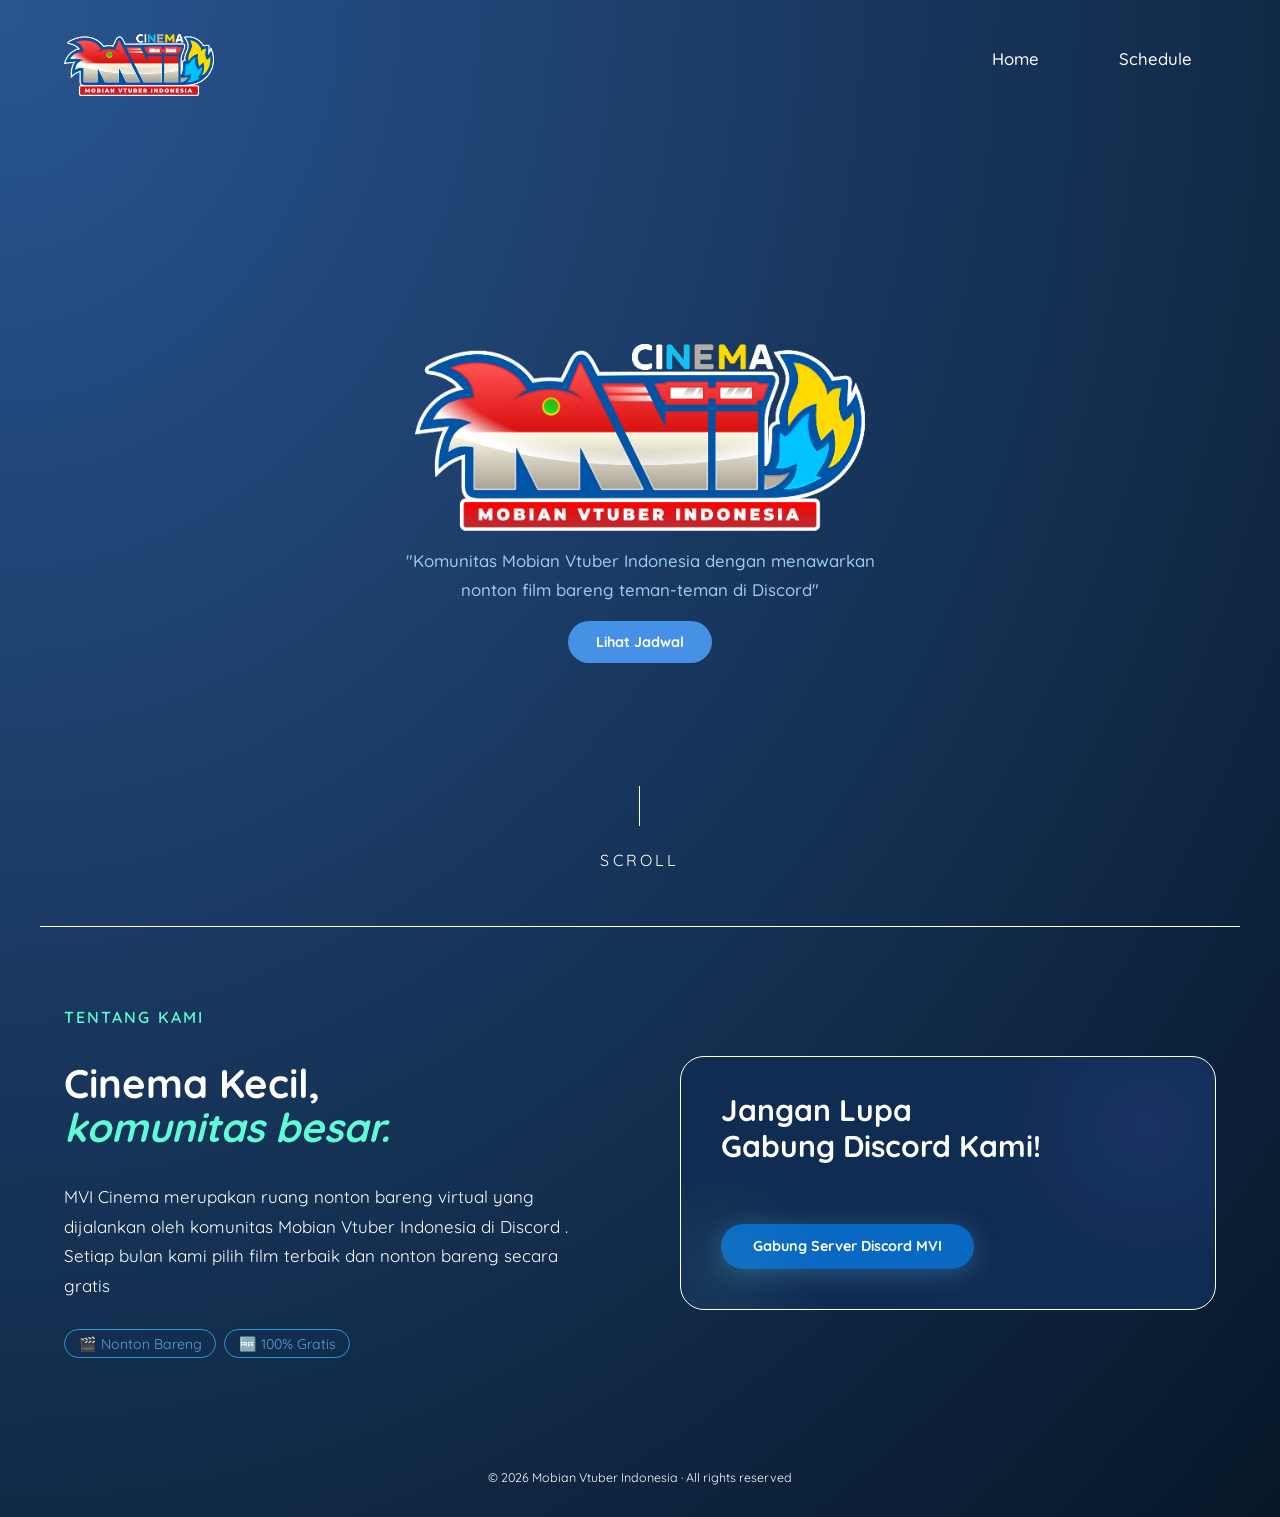
<file: index.html>
<!DOCTYPE html>
<html lang="en">
<head>
    <meta charset="UTF-8">
    <meta name="viewport" content="width=device-width, initial-scale=1.0">
    <title>MVI Cinema</title>
    <link rel="stylesheet" href="css/home.css">

    <link rel="preconnect" href="https://fonts.googleapis.com">
    <link rel="preconnect" href="https://fonts.gstatic.com" crossorigin>
    <link href="https://fonts.googleapis.com/css2?family=Fredoka:wght@300..700&family=Quicksand:wght@300..700&display=swap" 
    rel="stylesheet">
</head>
<body>
    <header class="navigation-bar">
        <div class="title-logo">
            <img src="img/logomvicinema.png" alt="mvicinemalogo">
        </div>

        <nav class="navbar-list">
            <ul>
                <li><a href="index.html">Home</a></li>
                <li><a href="schedule.html">Schedule</a></li>
            </ul>
        </nav>
    </header>


    <!-- Home -->
    <div class="home">
        <img src="img/logomvicinema.png" alt="">
        <P class="home-sub">"Komunitas Mobian Vtuber Indonesia dengan menawarkan nonton film bareng teman-teman di Discord"</P>
        <div class="home-action">
            <a href="schedule.html" class="btn-schedule">Lihat Jadwal</a>
        </div>
        <div class="home-scroll">
            <div class="home-scroll-line"></div>
            <p>scroll</p>
        </div>
    </div>
    <div class="section-divider"></div>

    <!-- About -->
     <section id="about" class="reveal visible">
        <div class="about-grid">
            <div>
                <div class="about-label">Tentang Kami</div>
                <h2 class="about-title">Cinema Kecil, <br> <em>komunitas besar.</em></h2>
                <p class="about-desc">MVI Cinema merupakan ruang nonton bareng virtual yang dijalankan oleh komunitas Mobian Vtuber Indonesia di Discord
                    . Setiap bulan kami pilih film terbaik dan nonton bareng secara gratis
                </p>
                <div class="about-tags">
                    <span class="tag">🎬 Nonton Bareng</span>
                    <span class="tag">🆓 100% Gratis</span>
                </div>
            </div>
            <div class="discord-section reveal visible" id="discord">
                <div class="discord-card">
                    <div class="discord-text">
                        <h2 class="discord-title">
                            Jangan Lupa <br> Gabung Discord Kami!
                        </h2>
                    </div>
                    <div class="discord-actions">
                        <a href="https://discord.gg/pFcYc5aJ" target="_blank" class="btn-discord">Gabung Server Discord MVI</a>
                    </div>
                </div>
            </div>
        </div>
     </section>

         <!-- ── FOOTER ── -->
    <footer>
        <div class="footer-note">© 2026 Mobian Vtuber Indonesia · All rights reserved</div>
    </footer>

</body>
</html>
</file>
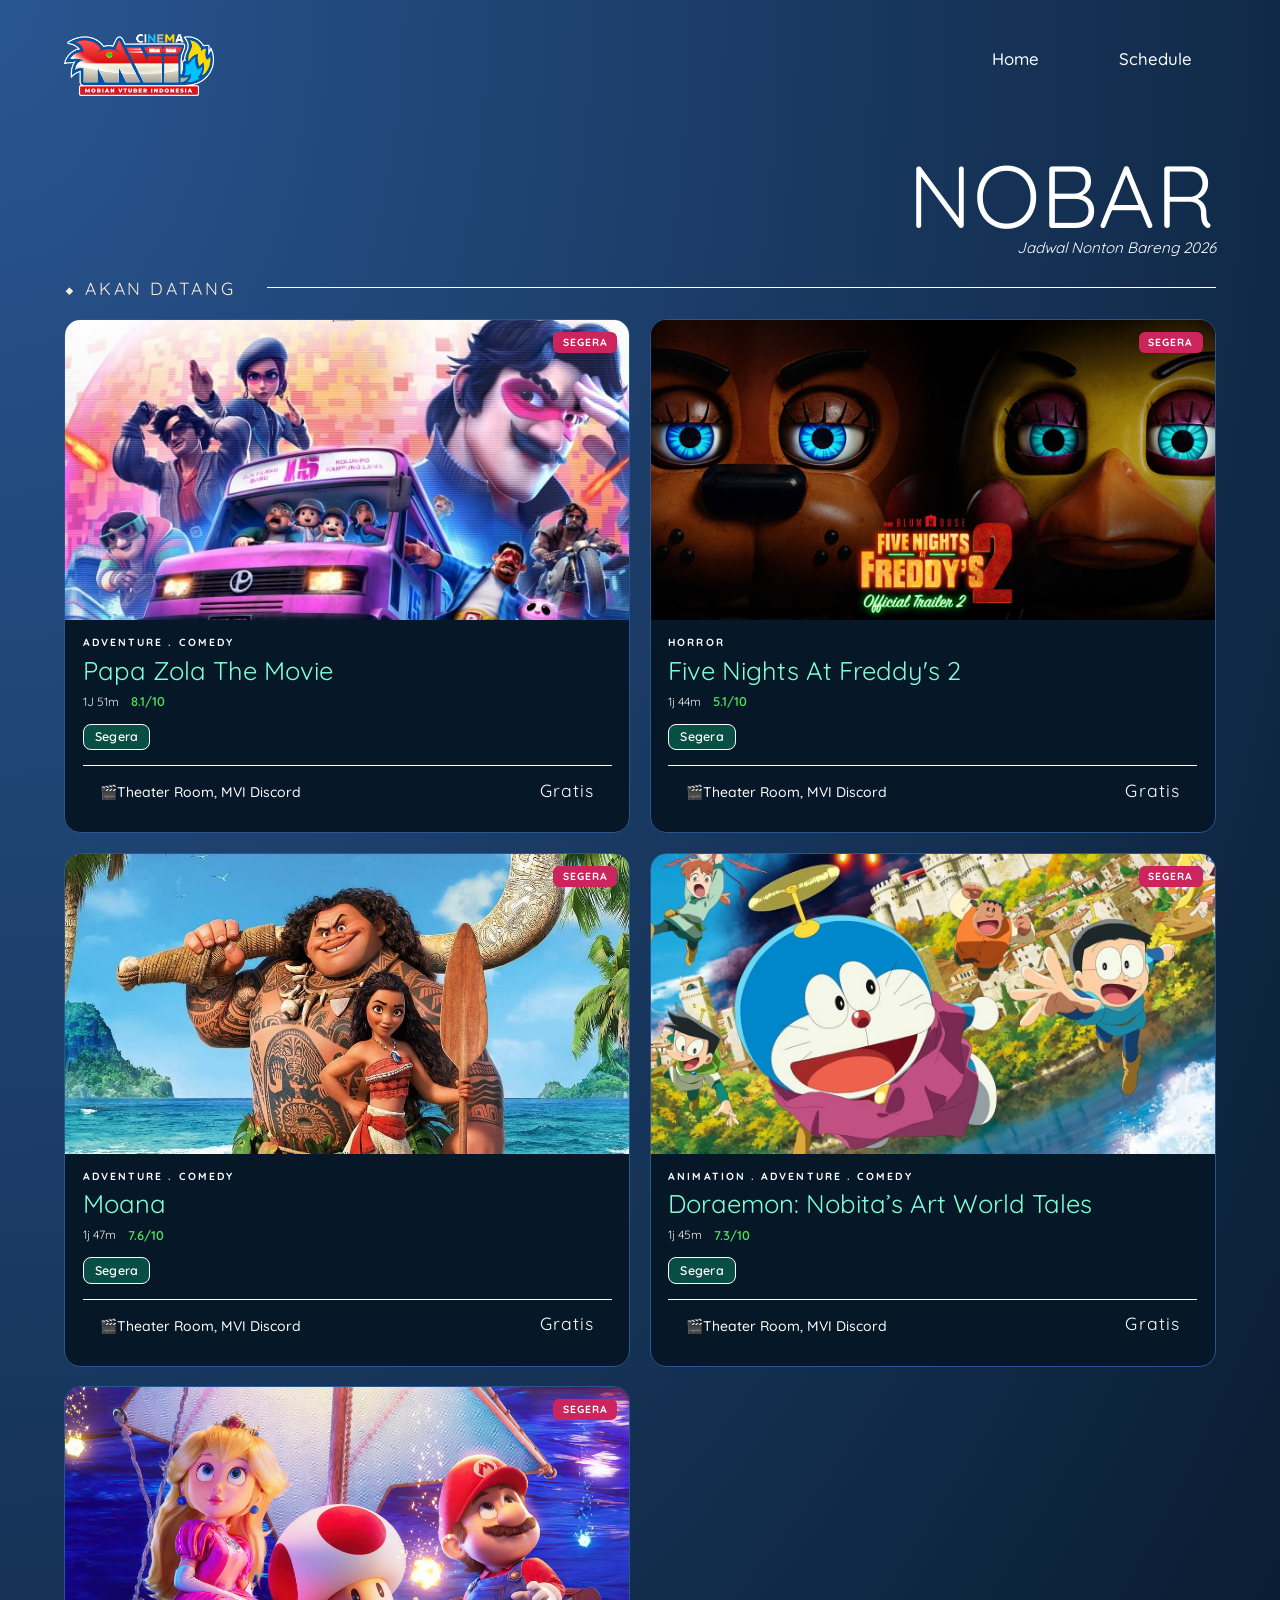
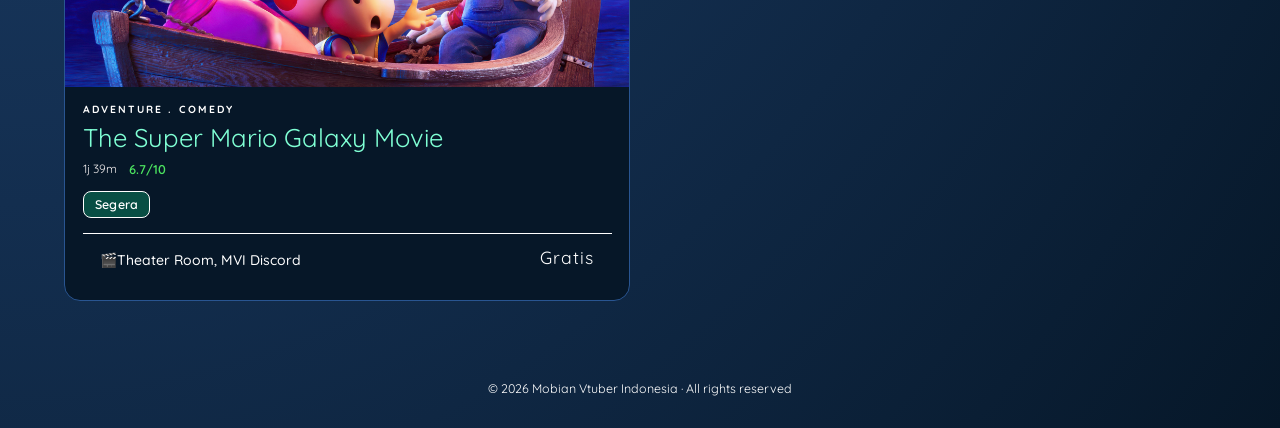
<file: schedule.html>
<!DOCTYPE html>
<html lang="en">
<head>
    <meta charset="UTF-8">
    <meta name="viewport" content="width=device-width, initial-scale=1.0">
    <title>MVI CINEMA</title>
    <link rel="stylesheet" href="css/web.css">

    <link rel="preconnect" href="https://fonts.googleapis.com">
    <link rel="preconnect" href="https://fonts.gstatic.com" crossorigin>
    <link href="https://fonts.googleapis.com/css2?family=Fredoka:wght@300..700&family=Quicksand:wght@300..700&display=swap" 
    rel="stylesheet">
</head>
<body>
    <header class="navigation-bar">
        <div class="title-logo">
            <img src="img/logomvicinema.png" alt="mvicinemalogo">
        </div>

        <nav class="navbar-list">
            <ul>
                <li><a href="index.html">Home</a></li>
                <li><a href="schedule.html">Schedule</a></li>
            </ul>
        </nav>
    </header>
    <main>
        <section class="title">
            <div class="title-main">NOBAR</div>
            <div class="title-sub">Jadwal Nonton Bareng 2026</div>
        </section>   

    <!-- April     
        <section class="week-section">
            <div class="week-header">
                <span class="week-label">⬥ April</span>
                <div class="week-line"></div>
            </div>
            <div class="schedule-grid"> 
                
            <div class="movie-card featured"> 
                <div class="card-poster">
                    <div class="poster-bg"><img src="img/zootopia2.jpeg" alt="zootopia2"></div>
                    <div class="poster-gradient"></div>
                    <span class="card-badge badge-today">SEGERA</span>
                 </div>
                 <div class="card-body">
                    <div class="card-genre">Adventure . Comedy</div>
                    <div class="card-title">Zootopia 2</div>
                    <div class="card-meta">
                        <span class="meta-item">1J 48m</span>
                        <span class="rating">7.4/10</span>
                    </div>

                    <div class="countdown-wrapper">
                        <div class="countdown-label">Tayang Dalam</div>
                        <div class="countdown-timer" id="countdown-sonic3">
                            <div class="countdown-block">
                                <span class="countdown-num" id="cd-days">03</span>
                                <span class="countdown-unit">Hari</span>
                            </div>
                            <span class="countdown-sep">:</span>
                            <div class="countdown-block">
                                <span class="countdown-num" id="cd-hours">18</span>
                                <span class="countdown-unit">Jam</span>
                            </div>
                            <span class="countdown-sep">:</span>
                            <div class="countdown-block">
                                <span class="countdown-num" id="cd-minutes">18</span>
                                <span class="countdown-unit">Menit</span>
                            </div>
                            <span class="countdown-sep">:</span>
                            <div class="countdown-block">
                                <span class="countdown-num" id="cd-seconds">18</span>
                                <span class="countdown-unit">detik</span>
                            </div>
                        </div>
                    </div> 
                    -->
                    <!--
                    <div class="schedule-slots">
                        <div class="slot hightlight">Segera</div>
                    </div>
                    <div class="card-footer">
                        <div class="venue"><span>🎬Theater Room, MVI Discord</span></div>
                        <div class="price">Gratis</div>
                    </div>
                 </div>
                 </div>
-->

                 <!--
            <div class="movie-card featured">
                    <div class="card-poster">
                        <div class="poster-bg-mario"><img src="img/mariogalaxy.jpg" alt="mariogalaxymovies"></div>
                        <span class="card-badge badge-today">SEGERA</span>
                    </div>
                    <div class="card-body">
                    <div class="card-genre">Adventure . Comedy</div>
                    <div class="card-title">The Super Mario Galaxy Movie</div>
                    <div class="card-meta">
                        <span class="meta-item">
                            Belum Ada
                        </span>
                        <span class="rating"></span>
                    </div>

                    <div class="countdown-wrapper">
                        <div class="countdown-label">Tayang Dalam</div>
                        <div class="countdown-timer" id="countdown-sonic3">
                            <div class="countdown-block">
                                <span class="countdown-num" id="cd-days">03</span>
                                <span class="countdown-unit">Hari</span>
                            </div>
                            <span class="countdown-sep">:</span>
                            <div class="countdown-block">
                                <span class="countdown-num" id="cd-hours">18</span>
                                <span class="countdown-unit">Jam</span>
                            </div>
                            <span class="countdown-sep">:</span>
                            <div class="countdown-block">
                                <span class="countdown-num" id="cd-minutes">18</span>
                                <span class="countdown-unit">Menit</span>
                            </div>
                            <span class="countdown-sep">:</span>
                            <div class="countdown-block">
                                <span class="countdown-num" id="cd-seconds">18</span>
                                <span class="countdown-unit">detik</span>
                            </div>
                        </div>
                    </div>
-->

                    <!--
                    <div class="schedule-slots">
                        <div class="slot hightlight">Segera</div>
                    </div>
                        <div class="card-footer">
                        <div class="venue"><span>🎬Theater Room, MVI Discord</span></div>
                        <div class="price">Gratis</div>
                    </div>
                    </div>
                 </div>
            </div>
        </section>
        -->

    <!-- Segera --> 
     
            <section class="week-section">
            <div class="week-header">
                <span class="week-label">⬥ AKAN DATANG</span>
                <div class="week-line"></div>
            </div>
            <div class="schedule-grid">

                <!-- CARD 1: FEATURED - Papa Zola Movie -->
            <div class="movie-card featured"> 
                <div class="card-poster">
                    <div class="poster-bg-zola"><img src="img/papazola.jpg" alt="papazolamovie"></div>
                    <div class="poster-gradient"></div>
                    <span class="card-badge badge-today">SEGERA</span>
                 </div>
                 <div class="card-body">
                    <div class="card-genre">Adventure . Comedy</div>
                    <div class="card-title">Papa Zola The Movie</div>
                    <div class="card-meta">
                        <span class="meta-item">1J 51m</span>
                        <span class="rating">8.1/10</span>
                    </div>

                 <!--  countdown belum tersedia
                    <div class="countdown-wrapper">
                        <div class="countdown-label">Tayang Dalam</div>
                        <div class="countdown-timer" id="countdown-sonic3">
                            <div class="countdown-block">
                                <span class="countdown-num" id="cd-days">03</span>
                                <span class="countdown-unit">Hari</span>
                            </div>
                            <span class="countdown-sep">:</span>
                            <div class="countdown-block">
                                <span class="countdown-num" id="cd-hours">18</span>
                                <span class="countdown-unit">Jam</span>
                            </div>
                            <span class="countdown-sep">:</span>
                            <div class="countdown-block">
                                <span class="countdown-num" id="cd-minutes">18</span>
                                <span class="countdown-unit">Menit</span>
                            </div>
                            <span class="countdown-sep">:</span>
                            <div class="countdown-block">
                                <span class="countdown-num" id="cd-seconds">18</span>
                                <span class="countdown-unit">detik</span>
                            </div>
                        </div>
                    </div> 
                    -->

                    <div class="schedule-slots">
                        <div class="slot hightlight">Segera</div>
                    </div>
                    <div class="card-footer">
                        <div class="venue"><span>🎬Theater Room, MVI Discord</span></div>
                        <div class="price">Gratis</div>
                    </div>
                 </div>
                 </div>


                 <!-- CARD 2 : FNAF MOVIE-->
            <div class="movie-card featured">
                    <div class="card-poster">
                        <div class="poster-bg-fnaf2"><img src="img/fnaf2.jpg" alt="fnaf2movies"></div>
                        <span class="card-badge badge-today">Segera</span>
                    </div>
                    <div class="card-body">
                    <div class="card-genre">Horror</div>
                    <div class="card-title">Five Nights At Freddy's 2</div>
                    <div class="card-meta">
                        <span class="meta-item">
                            1j 44m
                        </span>
                        <span class="rating">5.1/10</span>
                    </div>

                    <!-- countdown belum tersedia
                    <div class="countdown-wrapper">
                        <div class="countdown-label">Tayang Dalam</div>
                        <div class="countdown-timer" id="countdown-sonic3">
                            <div class="countdown-block">
                                <span class="countdown-num" id="cd-days">03</span>
                                <span class="countdown-unit">Hari</span>
                            </div>
                            <span class="countdown-sep">:</span>
                            <div class="countdown-block">
                                <span class="countdown-num" id="cd-hours">18</span>
                                <span class="countdown-unit">Jam</span>
                            </div>
                            <span class="countdown-sep">:</span>
                            <div class="countdown-block">
                                <span class="countdown-num" id="cd-minutes">18</span>
                                <span class="countdown-unit">Menit</span>
                            </div>
                            <span class="countdown-sep">:</span>
                            <div class="countdown-block">
                                <span class="countdown-num" id="cd-seconds">18</span>
                                <span class="countdown-unit">detik</span>
                            </div>
                        </div>
                    </div>
-->

                    <div class="schedule-slots">
                        <div class="slot hightlight">Segera</div>
                    </div>
                        <div class="card-footer">
                        <div class="venue"><span>🎬Theater Room, MVI Discord</span></div>
                        <div class="price">Gratis</div>
                    </div>
                    </div>
                 </div>

                 <!-- CARD 3 : MOANA -->
                <div class="movie-card featured">
                    <div class="card-poster">
                        <div class="poster-bg-moana"><img src="img/moana.webp" alt="moana"></div>
                        <span class="card-badge badge-today">Segera</span>
                    </div>
                        <div class="card-body">
                        <div class="card-genre">Adventure . Comedy</div>
                        <div class="card-title">Moana</div>
                        <div class="card-meta">
                                <span class="meta-item">
                                    1j 47m
                                </span>
                                <span class="rating">7.6/10</span>
                            </div>

                    <!-- countdown belum tersedia
                    <div class="countdown-wrapper">
                        <div class="countdown-label">Tayang Dalam</div>
                        <div class="countdown-timer" id="countdown-sonic3">
                            <div class="countdown-block">
                                <span class="countdown-num" id="cd-days">03</span>
                                <span class="countdown-unit">Hari</span>
                            </div>
                            <span class="countdown-sep">:</span>
                            <div class="countdown-block">
                                <span class="countdown-num" id="cd-hours">18</span>
                                <span class="countdown-unit">Jam</span>
                            </div>
                            <span class="countdown-sep">:</span>
                            <div class="countdown-block">
                                <span class="countdown-num" id="cd-minutes">18</span>
                                <span class="countdown-unit">Menit</span>
                            </div>
                            <span class="countdown-sep">:</span>
                            <div class="countdown-block">
                                <span class="countdown-num" id="cd-seconds">18</span>
                                <span class="countdown-unit">detik</span>
                            </div>
                        </div>
                    </div>
-->

                    <div class="schedule-slots">
                        <div class="slot hightlight">Segera</div>
                    </div>
                        <div class="card-footer">
                        <div class="venue"><span>🎬Theater Room, MVI Discord</span></div>
                        <div class="price">Gratis</div>
                    </div>
                    </div>
                 </div>


                 <!-- CARD 4 : DORAEMON-->
                <div class="movie-card featured">
                    <div class="card-poster">
                        <div class="poster-bg-doraemon"><img src="img/doraemon.webp" alt="fnaf2movies"></div>
                        <span class="card-badge badge-today">Segera</span>
                    </div>
                        <div class="card-body">
                        <div class="card-genre">Animation . Adventure . Comedy</div>
                        <div class="card-title">Doraemon: Nobita’s Art World Tales</div>
                        <div class="card-meta">
                                <span class="meta-item">
                                    1j 45m
                                </span>
                                <span class="rating">7.3/10</span>
                            </div>

                    <!-- countdown belum tersedia
                    <div class="countdown-wrapper">
                        <div class="countdown-label">Tayang Dalam</div>
                        <div class="countdown-timer" id="countdown-sonic3">
                            <div class="countdown-block">
                                <span class="countdown-num" id="cd-days">03</span>
                                <span class="countdown-unit">Hari</span>
                            </div>
                            <span class="countdown-sep">:</span>
                            <div class="countdown-block">
                                <span class="countdown-num" id="cd-hours">18</span>
                                <span class="countdown-unit">Jam</span>
                            </div>
                            <span class="countdown-sep">:</span>
                            <div class="countdown-block">
                                <span class="countdown-num" id="cd-minutes">18</span>
                                <span class="countdown-unit">Menit</span>
                            </div>
                            <span class="countdown-sep">:</span>
                            <div class="countdown-block">
                                <span class="countdown-num" id="cd-seconds">18</span>
                                <span class="countdown-unit">detik</span>
                            </div>
                        </div>
                    </div>
-->

                    <div class="schedule-slots">
                        <div class="slot hightlight">Segera</div>
                    </div>
                        <div class="card-footer">
                        <div class="venue"><span>🎬Theater Room, MVI Discord</span></div>
                        <div class="price">Gratis</div>
                    </div>
                    </div>
                 </div>

                 <!-- CARD 5 : Mario Galaxy Movie -->
                    <div class="movie-card featured">
                    <div class="card-poster">
                        <div class="poster-bg-mario"><img src="img/mariogalaxy.jpg" alt="mariogalaxymovies"></div>
                        <span class="card-badge badge-today">SEGERA</span>
                    </div>
                    <div class="card-body">
                    <div class="card-genre">Adventure . Comedy</div>
                    <div class="card-title">The Super Mario Galaxy Movie</div>
                    <div class="card-meta">
                        <span class="meta-item">
                            1j 39m
                        </span>
                        <span class="rating">6.7/10</span>
                    </div>

                    <!-- countdown belum tersedia
                    <div class="countdown-wrapper">
                        <div class="countdown-label">Tayang Dalam</div>
                        <div class="countdown-timer" id="countdown-sonic3">
                            <div class="countdown-block">
                                <span class="countdown-num" id="cd-days">03</span>
                                <span class="countdown-unit">Hari</span>
                            </div>
                            <span class="countdown-sep">:</span>
                            <div class="countdown-block">
                                <span class="countdown-num" id="cd-hours">18</span>
                                <span class="countdown-unit">Jam</span>
                            </div>
                            <span class="countdown-sep">:</span>
                            <div class="countdown-block">
                                <span class="countdown-num" id="cd-minutes">18</span>
                                <span class="countdown-unit">Menit</span>
                            </div>
                            <span class="countdown-sep">:</span>
                            <div class="countdown-block">
                                <span class="countdown-num" id="cd-seconds">18</span>
                                <span class="countdown-unit">detik</span>
                            </div>
                        </div>
                    </div>
-->


                    <div class="schedule-slots">
                        <div class="slot hightlight">Segera</div>
                    </div>
                        <div class="card-footer">
                        <div class="venue"><span>🎬Theater Room, MVI Discord</span></div>
                        <div class="price">Gratis</div>
                    </div>
                    </div>
                 </div>
            </div>
        </section>
    </main>

    <!-- ── FOOTER ── -->
    <footer>
        <div class="footer-note">© 2026 Mobian Vtuber Indonesia · All rights reserved</div>
    </footer>

    <script>
        // ==================== COUNTDOWN ====================
        const countdownTarget = new Date("2026-04-01T20:00:00");

        function pad(n) { return String(n).padStart(2, '0'); }

        function updateCountdown(target, ids) {
            const now = new Date();
            const diff = target - now;
            if (diff <= 0) {
                ids.forEach(id => {
                    const el = document.getElementById(id);
                    if (el) el.textContent = '00';
                });
                return;
            }
            const days    = Math.floor(diff / (1000 * 60 * 60 * 24));
            const hours   = Math.floor((diff % (1000 * 60 * 60 * 24)) / (1000 * 60 * 60));
            const minutes = Math.floor((diff % (1000 * 60 * 60)) / (1000 * 60));
            const seconds = Math.floor((diff % (1000 * 60)) / 1000);

            const [dEl, hEl, mEl, sEl] = ids.map(id => document.getElementById(id));
            if (dEl) dEl.textContent = pad(days);
            if (hEl) hEl.textContent = pad(hours);
            if (mEl) mEl.textContent = pad(minutes);
            if (sEl) sEl.textContent = pad(seconds);
        }

        // Run card countdown
        setInterval(() => {
            updateCountdown(countdownTarget, ['cd-days','cd-hours','cd-minutes','cd-seconds']);
            updateCountdown(countdownTarget, ['modal-cd-days','modal-cd-hours','modal-cd-minutes','modal-cd-seconds']);
        }, 1000);
        updateCountdown(countdownTarget, ['cd-days','cd-hours','cd-minutes','cd-seconds']);

    </script>
</body>
</html>
</file>
<file: css/home.css>
body {
    font-family: 'Quicksand', sans-serif;
    min-height: 100vh;
    margin: 0;
    display: flex;
    flex-direction: column;
    background: #295591;
    background: radial-gradient(at left top, #295591, #061728);
}

header.navigation-bar {
    width: 100%;
    max-width: 1200px;
    padding-block: 1rem;
    padding-inline: 1.5rem;
    margin-inline: auto;
    box-sizing: border-box;
    display: flex;
    justify-content: space-between;
    align-items: center;
    flex-wrap: wrap;
    gap: 0.75rem;
    position: relative;
    z-index: 10;
}

header.navigation-bar h2 {
    width: 160px;
    color: white;
    margin: 0;
}

header.navigation-bar .navbar-list ul  {
    padding-left: 0;
    display: flex;
    justify-content: center;
    gap: 2rem;
    margin: 0;
}

header.navigation-bar .navbar-list li {
    list-style-type: none;
}

header.navigation-bar .navbar-list li a {
    padding: 0.5rem 1.5rem;
    border-radius: 999px;
    text-decoration: none;
    font-size: 1.05rem;
    font-weight: 500;
    color: rgb(255, 255, 255);
    transition: all 0.2s ease-in-out;
}

header.navigation-bar .navbar-list li:hover a {
    background-color: rgb(255, 255, 255);
    color: rgb(0, 0, 0);
}

.title-logo img{
    width: 150px;
}

.home {
    flex: 1;
    display: flex;
    flex-direction: column;
    align-items: center;
    justify-content: center;
    text-align: center;
    position: relative;
    min-height: 100vh;
    margin-top: -90px;
}

.home img {
    width: 450px;
    animation: fadeUp 0.7s 0.1s ease both;
}

.home-sub {
    max-width: 480px;
    font-size: 1.05rem;
    font-weight: 500;
    line-height: 1.7;
    color: rgb(157, 203, 240);
    animation: fadeUp 0.7s 0.1s ease both;
}

.home-action {
    display: flex;
    gap: 0.75rem;
    flex-wrap: wrap;
    justify-content: center;
    animation: fadeUp 0.7s 0.3s ease both;
}

.btn-schedule {
    display: inline-flex;
    align-items: center;
    gap: 0.5rem;
    padding: 0.75rem 1.75rem;
    background: rgb(70, 144, 230);
    color: rgb(255, 255, 255);
    font-weight: 700;
    font-size: 0.9rem;
    border-radius: 999px;
    text-decoration: none;
    transition: transform 0.2s, box-shadow 0.2s;
}

.btn-schedule:hover {
    transform: translateY(-2px);
    box-shadow: 0 8px 32px rgba(127, 255, 212, 0.25);
}

.home-scroll {
    position: absolute;
    bottom: 2.5rem;
    display: flex;
    flex-direction: column;
    align-items: center;
    gap: 0.5rem;
    color: white;
    font-size: 1.00rem;
    letter-spacing: 0.2rem;
    text-transform: uppercase;
    animation: fadeUp 1s 0.6s ease both;
}

.home-scroll-line {
    width: 1px;
    height: 40px;
    background: white;
    animation: scrollLine 2s ease-in-out infinite;
}

@keyframes scrollLine {
    0%, 100% { transform: scaleY(1); opacity: 1; }
    50% { transform: scaleY(0.5); opacity: 0.3;}
}

.section-divider {
    width: 100%;
    height: 1px;
    background: white;
    max-width: 1200px;
    margin-inline: auto;
    animation: fadeUp 1.5s 0.7s ease both;
}

#about {
    width: 100%;
    max-width: 1200px;
    margin-inline: auto;
    padding: 5rem 1.5rem;
    box-sizing: border-box;   
}

.about-label {
    font-size: 16px;
    font-weight: 600;
    letter-spacing: 0.13em;
    text-transform: uppercase;
    color: rgb(94, 253, 213);
    animation: fadeUp 1.7s 0.9s ease both;
}

.about-title {
    font-size: 40px;
    line-height: 1.1;
    color: white;
    margin-bottom: 1.25ren;
    animation: fadeUp 1.9s 1.0s ease both;
}

.about-title em {
    font-style: italic;
    color: rgb(94, 253, 213);
}

.about-desc {
    font-size: 17px;
    font-weight: 400;
    line-height: 1.75;
    color: rgb(255, 255, 255);
    animation: fadeUp 2.1s 1.2s ease both;
}

.about-grid {
    display: grid;
    grid-template-columns: 1fr 1fr;
    gap: 5rem;
    align-items: center;
}

.about-tags {
    display: flex;
    flex-wrap: wrap;
    gap: 0.5rem;
    margin-top: 1.75rem;
    animation: fadeUp 2.3s 1.4s ease both;
}

.tag {
    padding: 0.3rem 0.85rem;
    border: 1px solid rgb(31, 157, 216);
    border-radius: 999px;
    font-size: 0.88rem;
    color: rgb(83, 162, 214);
    transition: border-color 0.2s, color 0.2s;
}

.tag:hover {
    border-color: white;
    color: white;
}

.reveal {
    opacity: 0;
    transform: translateY(24px);
    transition: opacity 0.65s ease, transform 0.65s ease;
}

.reveal.visible {
    opacity: 1;
    transform: translateY(0);
}

@keyframes fadeUp {
    from { opacity: 0; transform: translateY(20px); }
    to { opacity: 1; transform: translateY(0); }
}

.discord-card {
    background: #112c52;
    border: 1px solid white;
    border-radius: 24px;
    padding-top: 10px;
    padding-bottom: 40px;
    padding-left: 40px;
    display: flex;
    align-items: center;
    justify-content: space-between;
    gap: 3rem;
    flex-wrap: wrap;
    position: relative;
    overflow: hidden;
    animation: fadeUp 2.3s 1.4s ease both;
}

.discord-card::before {
            content: '';
            position: absolute;
            top: -80px; right: -80px;
            width: 300px; height: 300px;
            background: radial-gradient(circle, rgba(88,101,242,0.12) 0%, transparent 70%);
            pointer-events: none;
        }

.discord-card::after {
            content: '';
            position: absolute;
            bottom: -60px; left: -60px;
            width: 200px; height: 200px;
            background: radial-gradient(circle, rgba(127,255,212,0.07) 0%, transparent 70%);
            pointer-events: none;
        }

.discord-text {
    max-width: 500px;
}

.discord-title {
    font-size: 30px;
    color: white;
    margin-bottom: 0.75rem;
    line-height: 1.2;
}

.discord-actions {
    display: flex;
    flex-direction: column;
    align-items: flex-start;
    gap: 0.75rem;
}

.btn-discord {
    display: inline-flex;
    align-items: center;
    gap: 0.6rem;
    padding: 0.85rem 2rem;
    background: rgb(9, 104, 194);
    color: #fff;
    font-weight: 700;
    font-size: 0.9rem;
    border-radius: 999px;
    text-decoration: none;
    transition: transform 0.2s, box-shadow 0.2s;
    box-shadow: 0 4px 24px rgba(88, 186, 242, 0.3);
}

.btn-discord:hover {
    transform: translateY(-2px);
    box-shadow: 0 8px 32px rgba(22, 99, 172, 0.45);
}

footer {
    padding: 2rem 2.5rem;
    display: flex;
    align-items: center;
    justify-content: space-between;
    flex-wrap: wrap;
    gap: 1rem;
    max-width: 1100px;
    margin-inline: auto;
}

.footer-logo {
    font-size: 1rem;
    color: white;
    letter-spacing: 0.08em;
}

.footer-note {
    font-size: 0.78rem;
    color: white;
}

/* MOBILE */
@media (max-width: 680px) {

    header.navigation-bar {
        justify-content: center;
        text-align: center;
    }

    header.navigation-bar h2 {
        width: auto;
    }

    header.navigation-bar .navbar-list ul {
        gap: 0.75rem;
    }

    header.navigation-bar .navbar-list li a {
        padding: 0.4rem 0.9rem;
        font-size: 0.9rem;
    }

    .about-grid {
        grid-template-columns: 1fr;
        gap: 2rem;
    }

    #about {
        padding: 3rem 1.25rem;
    }

    .about-title {
        font-size: 28px;              
    }

    .discord-card {
        flex-direction: column;       
        align-items: flex-start;
                      
        gap: 1.25rem;
    }

    .discord-title {
        font-size: 22px;              
    }

    .discord-actions {
        width: 100%;
    }

    
    .home img {
        width: 280px;                 
    }

    .home-sub {
        font-size: 0.95rem;
        padding-inline: 1rem;
    }

    footer {
        flex-direction: column;
        text-align: center;
    }
}
</file>
<file: css/web.css>
body {
    font-family: 'Quicksand', sans-serif;
    min-height: 100vh;
    margin: 0;
    display: flex;
    flex-direction: column;
    background: #295591;
    background: radial-gradient(at left top, #295591, #061728);
}

header.navigation-bar {
    width: 100%;
    max-width: 1200px;
    padding-block: 1rem;
    padding-inline: 1.5rem;
    margin-inline: auto;
    box-sizing: border-box;
    display: flex;
    justify-content: space-between;
    align-items: center;
    flex-wrap: wrap;
    gap: 0.75rem;
}

header.navigation-bar h2 {
    width: 160px;
    color: white;
    margin: 0;
}

header.navigation-bar .navbar-list ul  {
    padding-left: 0;
    display: flex;
    justify-content: center;
    gap: 2rem;
    margin: 0;
}

header.navigation-bar .navbar-list li {
    list-style-type: none;
}

header.navigation-bar .navbar-list li a {
    padding: 0.5rem 1.5rem;
    border-radius: 999px;
    text-decoration: none;
    font-size: 1.05rem;
    font-weight: 500;
    color: rgb(255, 255, 255);
    transition: all 0.2s ease-in-out;
}

header.navigation-bar .navbar-list li:hover a {
    background-color: rgb(255, 255, 255);
    color: rgb(0, 0, 0);
}


.title {
    display: flex;
    flex-direction: column;
    gap: 0.15rem;
    padding-inline: 1.5rem;
    max-width: 1200px;
    width: 100%;
    box-sizing: border-box;
    margin-inline: auto;
}

.title-main {
    font-size: clamp(3rem, 8vw, 5.5rem);
    line-height: 0.9;
    letter-spacing: 0.05rem;
    background: white;
    margin: 0;
    margin-top: 40px;
    text-align: right;
    -webkit-background-clip: text;
    background-clip: text;
    -webkit-text-fill-color: transparent;
}

.title-logo img{
    width: 150px;
}

.title-sub {
    color: white;
    font-size: 0.95rem;
    font-style: italic;
    text-align: right;
    margin: 0;
}

.week-header {
    display: flex;
    align-items: center;
    gap: 2rem;
    padding: 0 1.5rem;
    margin-top: 20px;
    margin-bottom: 20px;
}

.week-section {
    margin-bottom: 3rem;
    max-width: 1200px;
    width: 100%;
    box-sizing: border-box;
    margin-inline: auto;
}

.week-label {
    font-size: 1.1rem;
    letter-spacing: 0.15em;
    color: antiquewhite;
    white-space: nowrap;
}

.week-line {
    flex: 1;
    height: 1px;
    background: white;
}

.schedule-grid {
    display: grid;
    grid-template-columns: repeat(2, 1fr);
    gap: 1.2rem;
    padding: 0 1.5rem;
    max-width: 100%;
}

.movie-card {
    background: #061728;
    border: 1px solid #295591;
    border-radius: 16px;
    overflow: hidden;
    cursor: pointer;
    transition: transform 0.25s cubic-bezier(0.34,1.56,0.64,1), box-shadow 0.25s ease, border-color 0.25s;
    position: relative;
    animation: fadeUp 0.5s ease both;
}

    .movie-card:nth-child(1) { animation-delay: 0.05s }
    .movie-card:nth-child(2) { animation-delay: 0.10s }
    .movie-card:nth-child(3) { animation-delay: 0.15s }
    .movie-card:nth-child(4) { animation-delay: 0.20s }
    .movie-card:nth-child(5) { animation-delay: 0.25s }
    .movie-card:nth-child(6) { animation-delay: 0.30s }

@keyframes fadeUp {
    from { opacity: 0; transform: translateY(20px); }
    to { opacity: 1; transform: translateY(0); }
}

.movie-card:hover {
    transform: translateY(-6px) scale(1.01);
    box-shadow: 0 24px 48px rgba(0, 0, 0, 0.5);
}

.movie-card.featured {
    grid-column: span 1;
}

.card-poster {
    position: relative;
    height: 280px;
    width: 100%;
    overflow: hidden;
}

.movie-card.featured .card-poster {
    height: 300px;
}

.poster-bg {
    width: 100%;
    height: 100%;
    display: flex;
    align-items: center;
    justify-content: center;
    font-size: 5rem;
    position: relative;
    color: white;
}

.poster-bg img {
    width: 950px;
    transform: translateY(55px) translateX(30px);
}

.poster-bg-mario img {
    width: 990px;
    transform: translateY(-160px) translateX(-40px);
}

.poster-bg-zola img {
    width: 580px;
}

.poster-bg-fnaf2 img {
    width: 570px;
    transform: translateY(-20px);
}

.poster-bg-moana img {
    width: 890px;
    transform: translateY(-90px) translateX(-140px);
}

.poster-bg-doraemon img {
    width: 890px;
    transform: translateY(-120px) translateX(-140px);
}

.card-badge {
    position: absolute;
    top: 12px;
    right: 12px;
    padding: 0.25rem 0.6rem;
    border-radius: 6px;
    font-size: 0.65rem;
    font-weight: 700;
    letter-spacing: 0.1em;
    text-transform: uppercase;
}

.badge-today {
    background: #cc255d; color: #fff;
}

.card-body {
    padding: 1rem 1.1rem 1.2rem;
}

.card-genre {
    font-size: 0.65rem;
    font-weight: 700;
    letter-spacing: 0.2em;
    text-transform: uppercase;
    color: white;
    margin-bottom: 0.35rem;
}

.card-title {
    font-size: 1.2rem;
    line-height: 1.2;
    margin-bottom: 0.5rem;
    color: aquamarine;
}

.movie-card.featured .card-title {
    font-size: 1.6rem;
}

.card-meta {
    display: flex;
    gap: 0.75rem;
    align-items: center;
    margin-bottom: 0.9rem;
    flex-wrap: wrap;
}

.meta-item {
    display: flex;
    align-items: center;
    gap: 0.3rem;
    font-size: 0.75rem;
    color: #f1eded;
}

.rating {
    color: #4ce460;
    font-weight: 600;
    font-size: 0.8rem;
}

.schedule-slots {
    display: flex;
    gap: 0.4rem;
    flex-wrap: wrap;
}

.slot {
    padding: 0.3rem 0.7rem;
    border-radius: 8px;
    font-size: 0.78rem;
    font-weight: 600;
    border: 1px solid #fff;
    background: #084E44;
    color: #fff;
    cursor: pointer;
    transition: all 0.15s;
    letter-spacing: 0.02em;
}

.slot:hover {
    background: #cc255d;
}

.card-footer {
    display: flex;
    align-items: center;
    justify-content: space-between;
    padding: 0.75rem 1.1rem;
    border-top: 1px solid #fff;
    margin-top: 15px;
}

.venue {
    font-size: 14px;
    color: #fff;
    margin-top: 5px;
}

.venue span {
    color: #fff; font-weight: 500;
}

.price {
    font-size: 1.1rem;
    letter-spacing: 0.06em;
    color: white;
}

.countdown-wrapper {
    margin: 0.6rem 0 0.9rem;
    background: rgb(37, 88, 136);
    border: 2px solid rgb(255, 255, 255);
    border-radius: 12px;
    padding: 0.7rem 1rem;
    box-sizing: border-box;
    width: 100%;
    overflow: hidden;
}



.countdown-label {
    font-size: 15px;
    letter-spacing: 0.15em;
    text-transform: uppercase;
    color: white;
    margin-bottom: 0.5rem;
    text-align: center;
}

.countdown-timer {
    display: flex;
    align-items: center;
    gap: 0.4rem;
    justify-content: center;
}

.countdown-block {
    display: flex;
    flex-direction: column;
    align-items: center;
    min-width: 36px;
}

.countdown-num {
    font-size: 20px;
    text-transform: uppercase;
    letter-spacing: 0.1em;
    color: rgb(255, 255, 255);
    margin-top: 2px;
}

.countdown-unit {
    font-size: 15px;
    text-transform: uppercase;
    letter-spacing: 0.1em;
    color: white;
    margin-top: 2px;
}

.countdown-sep {
    font-size: 1.2rem;
    font-weight: 700;
    color: rgba(255, 255, 255, 0.3);
    margin-bottom: 10px;
}

footer {
    padding: 2rem 2.5rem;
    display: flex;
    align-items: center;
    justify-content: space-between;
    flex-wrap: wrap;
    gap: 1rem;
    max-width: 1100px;
    margin-inline: auto;
}

.footer-logo {
    font-size: 1rem;
    color: white;
    letter-spacing: 0.08em;
}

.footer-note {
    font-size: 0.78rem;
    color: white;
}

/* TABLET */
@media (max-width: 900px) {
    .schedule-grid {
        grid-template-columns: repeat(auto-fill, minmax(240px, 1fr));
    }
}


/* MOBILE */
@media (max-width: 680px) {
    header.navigation-bar {
        justify-content: center;
        text-align: center;
    }

    header.navigation-bar h2 {
        width: auto;
    }

    header.navigation-bar .navbar-list ul {
        gap: 0.75rem;
    }

    header.navigation-bar .navbar-list li a {
        padding: 0.4rem 0.9rem;
        font-size: 0.9rem;
    }

    .title-main {
        text-align: center;
        margin-top: 24px;
    }

    .title-sub {
        text-align: center;
    }

    .week-header {
        padding: 0 1rem;
        gap: 0.75rem;
    }

    .week-label {
        font-size: 0.9rem;
        letter-spacing: 0.08em;
    }

    .schedule-grid {
        padding: 0 1rem;
        grid-template-columns: 1fr;
    }

    .movie-card.featured {
        grid-column: span 1;
    }

    .card-poster {
        height: 220px;
    }

    .movie-card.featured .card-poster {
        height: 200px;
    }

    .countdown-wrapper {
        padding: 0.6rem 0.75rem;
    }

    .countdown-num {
        font-size: 15px;
    }

    .countdown-unit {
        font-size: 15px;
    }

    .countdown-sep {
        font-size: 15px;
        margin-bottom: 8px;
    }

    .countdown-block {
        min-width: 28px;
    }

    footer {
        flex-direction: column;
        text-align: center;
    }
}
</file>
